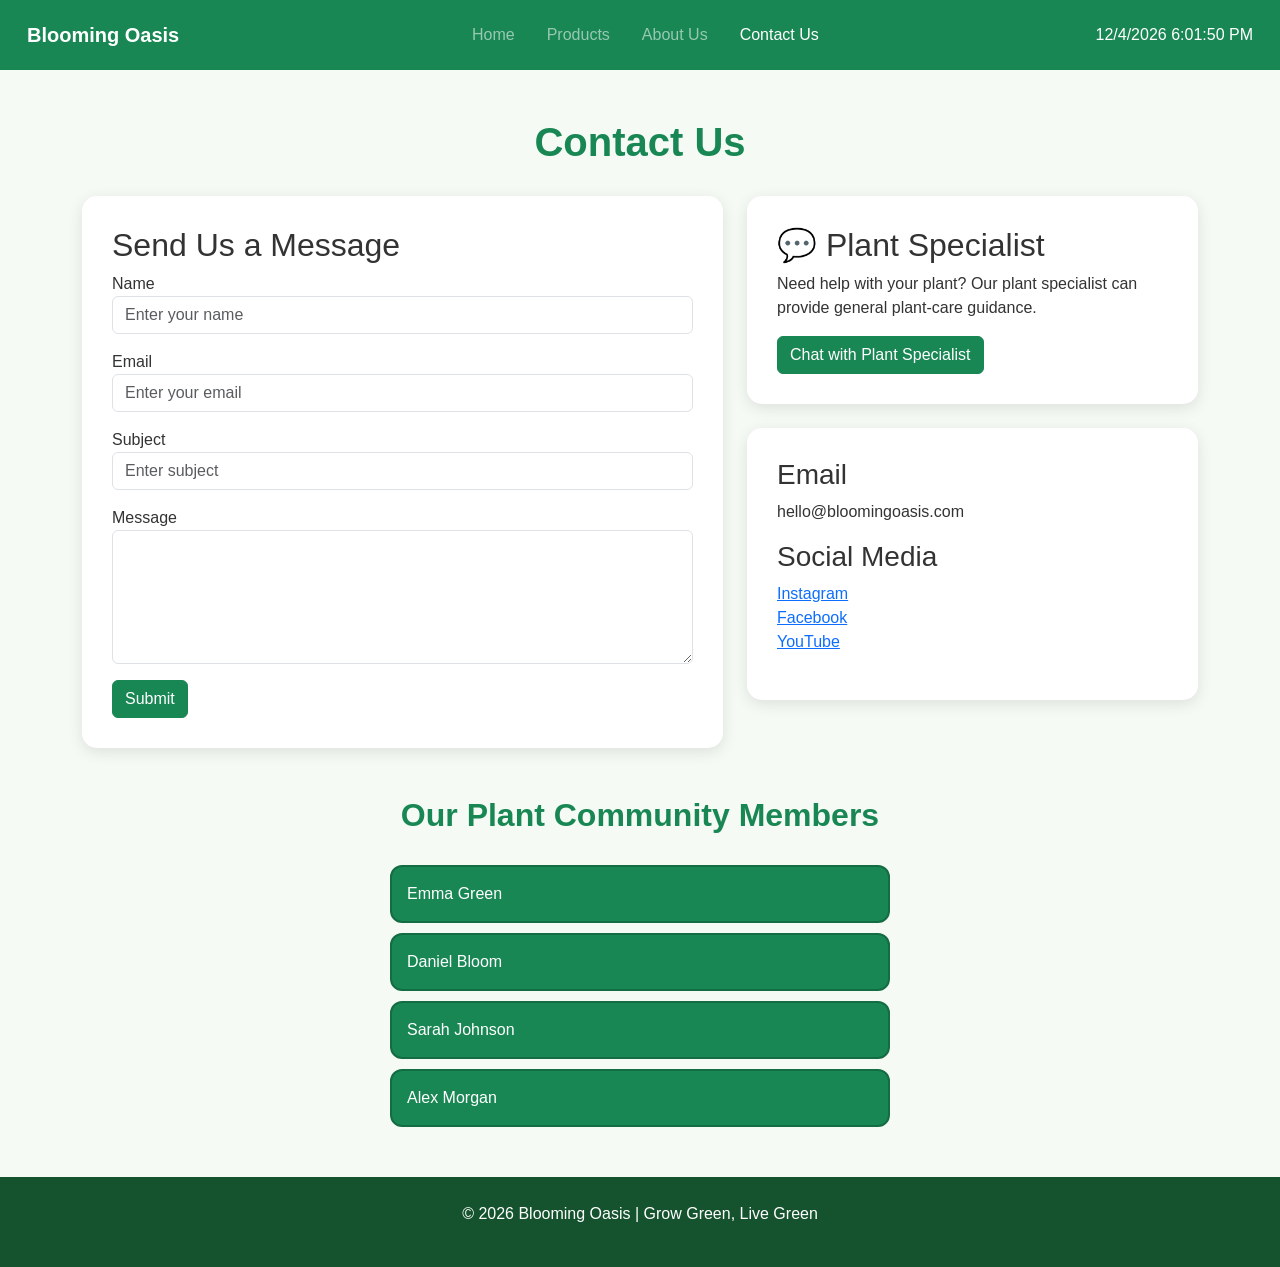
<file: contact.html>
<!DOCTYPE html>
<html lang="en">

<head>

    <meta charset="UTF-8">

    <meta name="viewport"
          content="width=device-width, initial-scale=1.0">

    <title>Contact Blooming Oasis</title>

    <link href="https://cdn.jsdelivr.net/npm/bootstrap@5.3.3/dist/css/bootstrap.min.css"
          rel="stylesheet">

    <link rel="stylesheet" href="style.css">

</head>

<body>


<!-- Navigation -->

<nav class="navbar navbar-expand-lg navbar-dark bg-success">

    <div class="container-fluid">

        <a class="navbar-brand fw-bold"
           href="index.html">

             Blooming Oasis

        </a>


        <button class="navbar-toggler"
                data-bs-toggle="collapse"
                data-bs-target="#menu">

            <span class="navbar-toggler-icon"></span>

        </button>


        <div class="collapse navbar-collapse" id="menu">

            <ul class="navbar-nav mx-auto">

                <li class="nav-item">
                    <a class="nav-link"
                       href="index.html">
                        Home
                    </a>
                </li>

                <li class="nav-item">
                    <a class="nav-link"
                       href="product.html">
                        Products
                    </a>
                </li>

                <li class="nav-item">
                    <a class="nav-link"
                       href="about.html">
                        About Us
                    </a>
                </li>

                <li class="nav-item">
                    <a class="nav-link active"
                       href="contact.html">
                        Contact Us
                    </a>
                </li>

            </ul>

            <span class="text-white"
                  id="dateTime">
            </span>

        </div>

    </div>

</nav>


<!-- Contact Section -->

<section class="container my-5">

    <h1 class="section-title">
        Contact Us 
    </h1>


    <div class="row">

        <!-- Contact Form -->

        <div class="col-md-7">

            <div class="contact-box">

                <h2>Send Us a Message</h2>

                <form onsubmit="submitContact(event)">

                    <label>Name</label>

                    <input type="text"
                           class="form-control"
                           placeholder="Enter your name"
                           required>


                    <label class="mt-3">
                        Email
                    </label>

                    <input type="email"
                           class="form-control"
                           placeholder="Enter your email"
                           required>


                    <label class="mt-3">
                        Subject
                    </label>

                    <input type="text"
                           class="form-control"
                           placeholder="Enter subject"
                           required>


                    <label class="mt-3">
                        Message
                    </label>

                    <textarea class="form-control"
                              rows="5"
                              placeholder="Write your message"
                              required>
                    </textarea>


                    <button type="submit"
                            class="btn btn-success mt-3">

                        Submit

                    </button>

                </form>

            </div>

        </div>


        <!-- Plant Specialist -->

        <div class="col-md-5">

            <div class="chat-box">

                <h2>💬 Plant Specialist</h2>

                <p>
                    Need help with your plant?
                    Our plant specialist can provide
                    general plant-care guidance.
                </p>

                <button class="btn btn-success"
                        onclick="startChat()">

                    Chat with Plant Specialist

                </button>

            </div>


            <div class="contact-info mt-4">

                <h3> Email</h3>

                <p>
                    hello@bloomingoasis.com
                </p>


                <h3> Social Media</h3>

                <p>

                    <a href="https://www.instagram.com/"
                       target="_blank">
                        Instagram
                    </a>

                    <br>

                    <a href="https://www.facebook.com/"
                       target="_blank">
                        Facebook
                    </a>

                    <br>

                    <a href="https://www.youtube.com/"
                       target="_blank">
                        YouTube
                    </a>

                </p>

            </div>

        </div>

    </div>

</section>


<!-- Unordered List without Bootstrap -->

<section class="container my-5">

    <h2 class="section-title">
         Our Plant Community Members
    </h2>

    <ul class="member-list">

        <li>Emma Green</li>
        <li>Daniel Bloom</li>
        <li>Sarah Johnson</li>
        <li>Alex Morgan</li>

    </ul>

</section>


<footer>

    <p>
        © 2026 Blooming Oasis | Grow Green, Live Green 
    </p>

</footer>


<script src="https://cdn.jsdelivr.net/npm/bootstrap@5.3.3/dist/js/bootstrap.bundle.min.js"></script>

<script src="script.js"></script>

</body>

</html>
</file>
<file: style.css>
/* General */

body {
    margin: 0;
    font-family: Arial, sans-serif;
    background-color: #f5faf5;
    color: #333;
}


/* Navigation */

.navbar {
    padding: 15px;
}


/* Mouse Hover Effect */

.navbar .nav-link {
    margin: 0 8px;
    transition: 0.3s;
}

.navbar .nav-link:hover {
    background-color: white;
    color: green !important;
    border-radius: 8px;
}


/* Hero */

.hero-section {
    background-image:
    linear-gradient(rgba(0, 70, 0, 0.6),
                    rgba(0, 70, 0, 0.6)),
    url("https://images.unsplash.com/photo-1497250681960-ef046c08a56e");

    background-size: cover;
    background-position: center;

    padding: 120px 20px;
    color: white;
}

.hero-section h1 {
    font-size: 50px;
    font-weight: bold;
}

.hero-section p {
    font-size: 20px;
}


/* Section Title */

.section-title {
    text-align: center;
    color: #198754;
    margin-bottom: 30px;
    font-weight: bold;
}


/* Quiz */

.quiz-box {
    max-width: 700px;
    margin: auto;

    background-color: white;

    padding: 30px;

    border-radius: 15px;

    box-shadow: 0 5px 20px rgba(0,0,0,0.1);
}


/* Photo Collage */

.plant-collage {
    display: grid;

    grid-template-columns:
    repeat(4, 1fr);

    gap: 10px;
}

.plant-collage img {
    width: 100%;
    height: 250px;
    object-fit: cover;
    border-radius: 12px;

    transition: 0.3s;
}

.plant-collage img:hover {
    transform: scale(1.04);
}


/* Plant Cards */

.plant-card {
    background-color: white;

    padding: 20px;

    margin-bottom: 20px;

    border-radius: 15px;

    text-align: center;

    box-shadow:
    0 4px 15px rgba(0,0,0,0.1);
}

.plant-card img {
    width: 100%;
    height: 250px;
    object-fit: cover;

    border-radius: 10px;
}

.plant-card h3 {
    margin-top: 15px;
}


/* Collection */

.collection-section {
    background-color: #e8f5e9;

    padding: 60px 20px;
}

.collection-card {
    background-color: white;

    padding: 30px;

    border-radius: 15px;

    margin-bottom: 20px;

    transition: 0.3s;
}

.collection-card:hover {
    transform: translateY(-8px);
}


/* Care Card */

.care-card {
    background-color: white;

    padding: 25px;

    border-radius: 15px;

    margin-bottom: 20px;

    box-shadow:
    0 3px 10px rgba(0,0,0,0.1);
}


/* About Preview */

.about-preview {
    background-color: #dcedc8;

    padding: 60px 20px;
}


/* Product */

.product-image {
    width: 100%;

    height: 500px;

    object-fit: cover;

    border-radius: 15px;
}


/* Add-ons */

.addon-card {
    background-color: white;

    padding: 25px;

    border-radius: 15px;

    box-shadow:
    0 3px 12px rgba(0,0,0,0.1);
}


/* Tips */

.tip-card {
    background-color: #ffffff;

    border-left: 5px solid #198754;

    padding: 20px;

    margin-bottom: 15px;

    border-radius: 10px;
}


/* Founder */

.founder-card {
    background-color: white;

    text-align: center;

    padding: 25px;

    border-radius: 15px;

    margin-bottom: 20px;
}

.founder-card img {
    width: 180px;
    height: 180px;

    object-fit: cover;

    border-radius: 50%;
}


/* Contact */

.contact-box,
.chat-box,
.contact-info {
    background-color: white;

    padding: 30px;

    border-radius: 15px;

    box-shadow:
    0 4px 15px rgba(0,0,0,0.1);
}


/* Unordered List */

.member-list {
    list-style-type: none;

    padding: 0;

    max-width: 500px;

    margin: auto;
}

.member-list li {
    background-color: #198754;

    color: white;

    padding: 15px;

    margin: 10px 0;

    border-radius: 12px;

    border: 2px solid #146c43;

    transition: 0.3s;
}

.member-list li:hover {
    background-color: #0f5132;

    transform: translateX(10px);

    cursor: pointer;
}


/* Footer */

footer {
    background-color: #14532d;

    color: white;

    text-align: center;

    padding: 25px;

    margin-top: 50px;
}

footer a {
    color: white;
}


/* Responsive */

@media (max-width: 768px) {

    .hero-section h1 {
        font-size: 35px;
    }

    .plant-collage {
        grid-template-columns:
        repeat(2, 1fr);
    }

    .product-image {
        height: 350px;
    }

}


@media (max-width: 500px) {

    .plant-collage {
        grid-template-columns: 1fr;
    }

}
</file>
